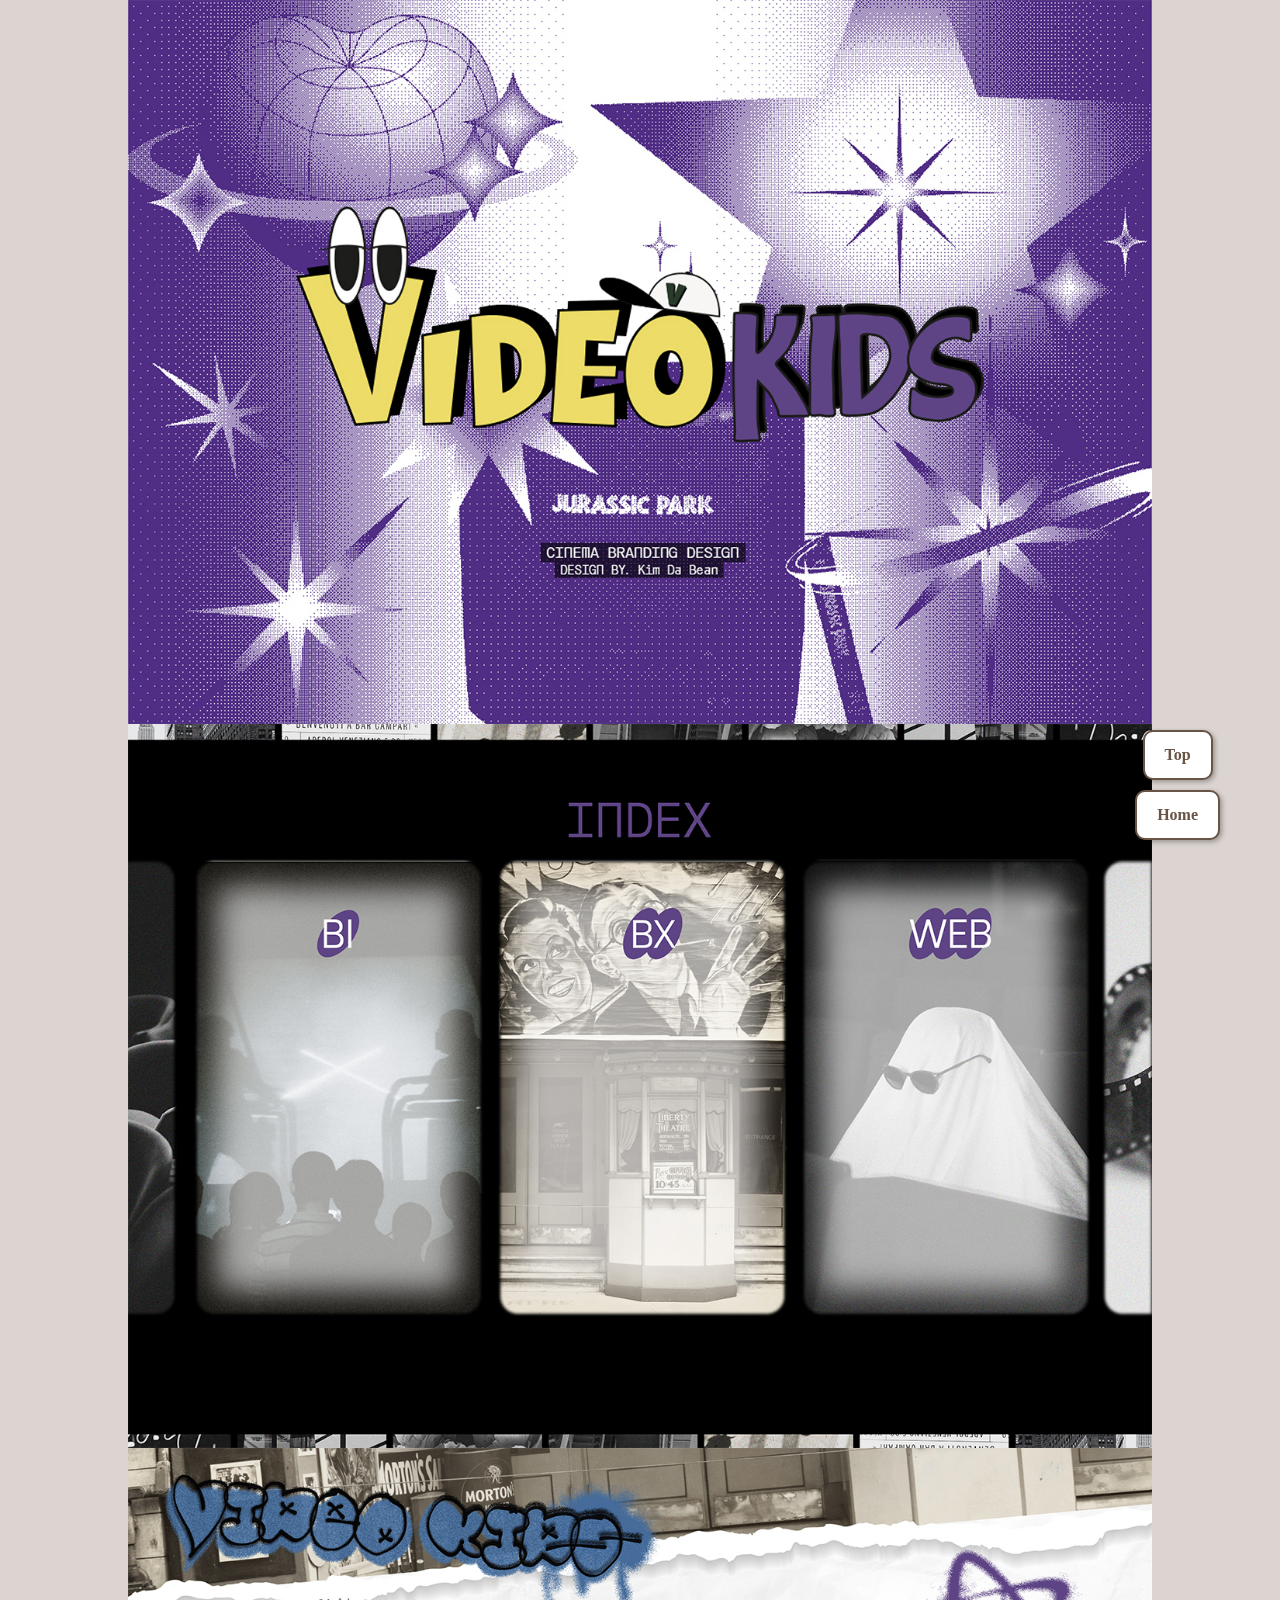
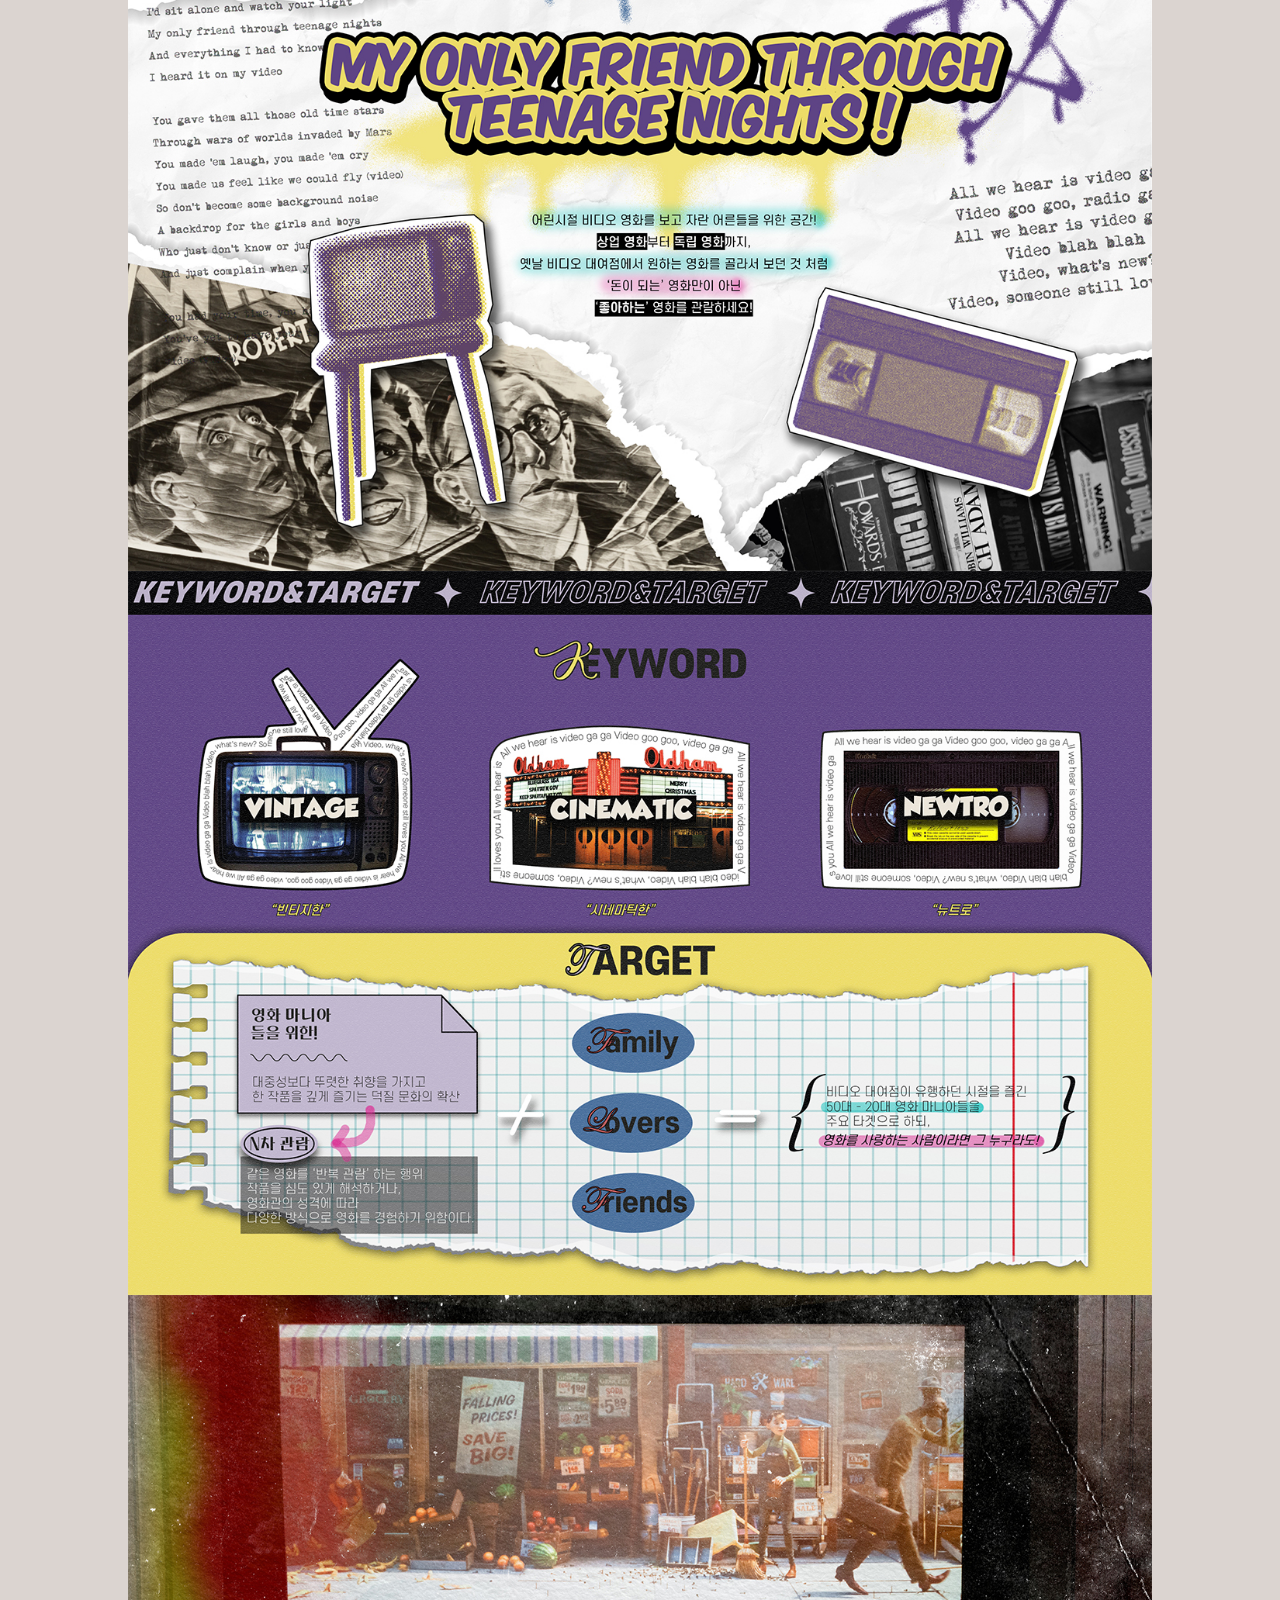
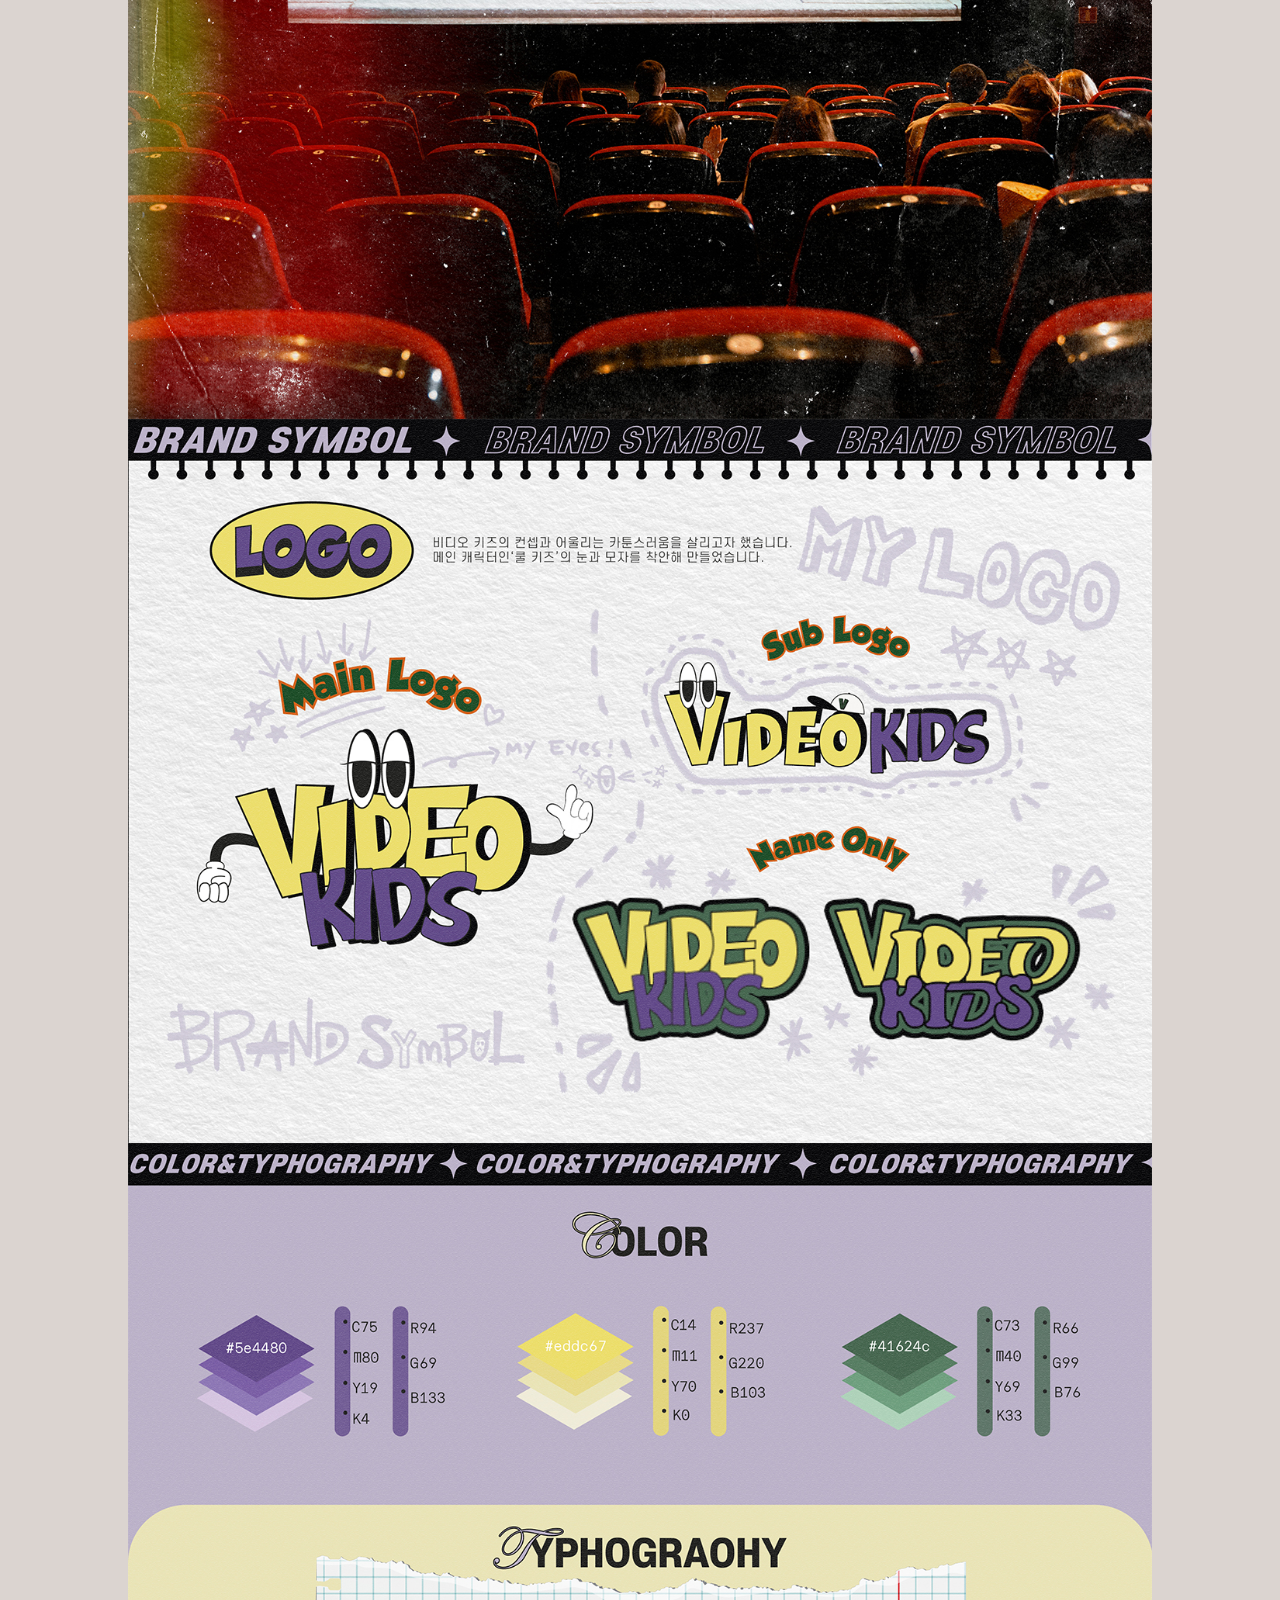
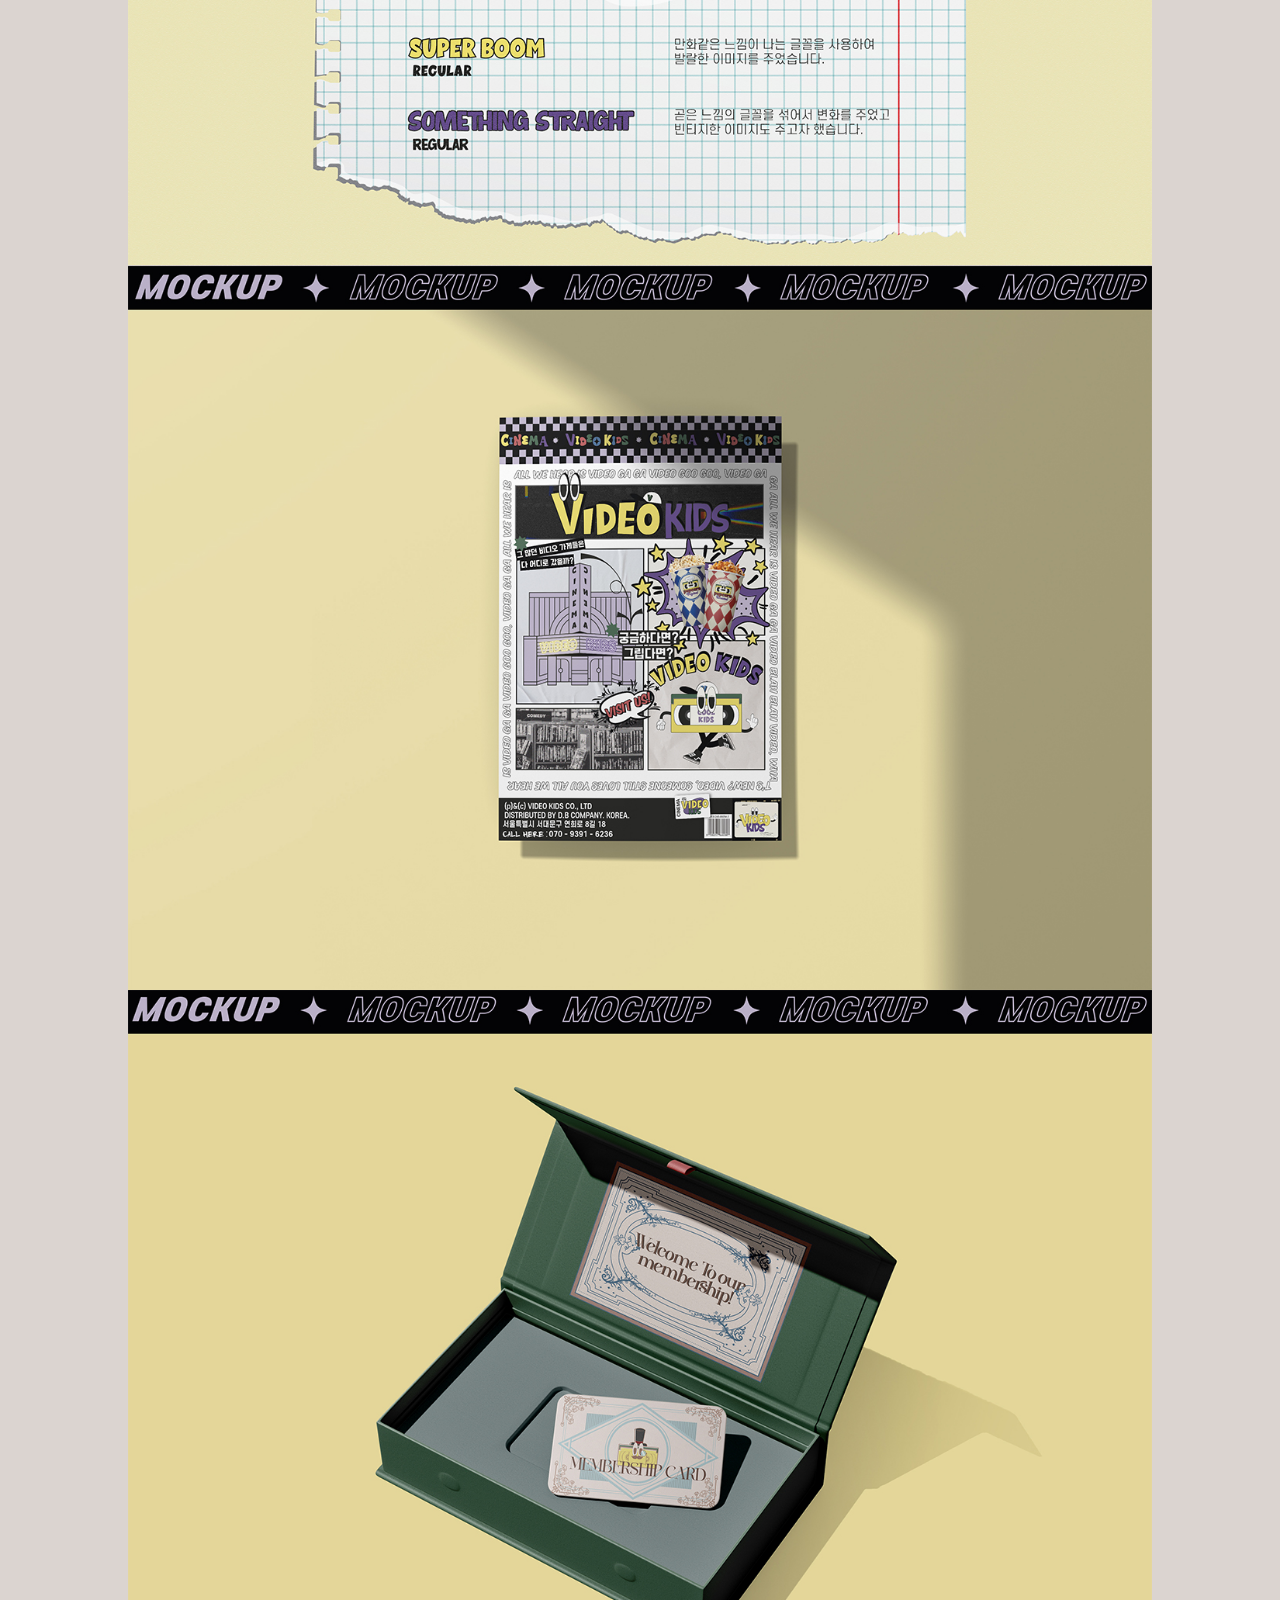
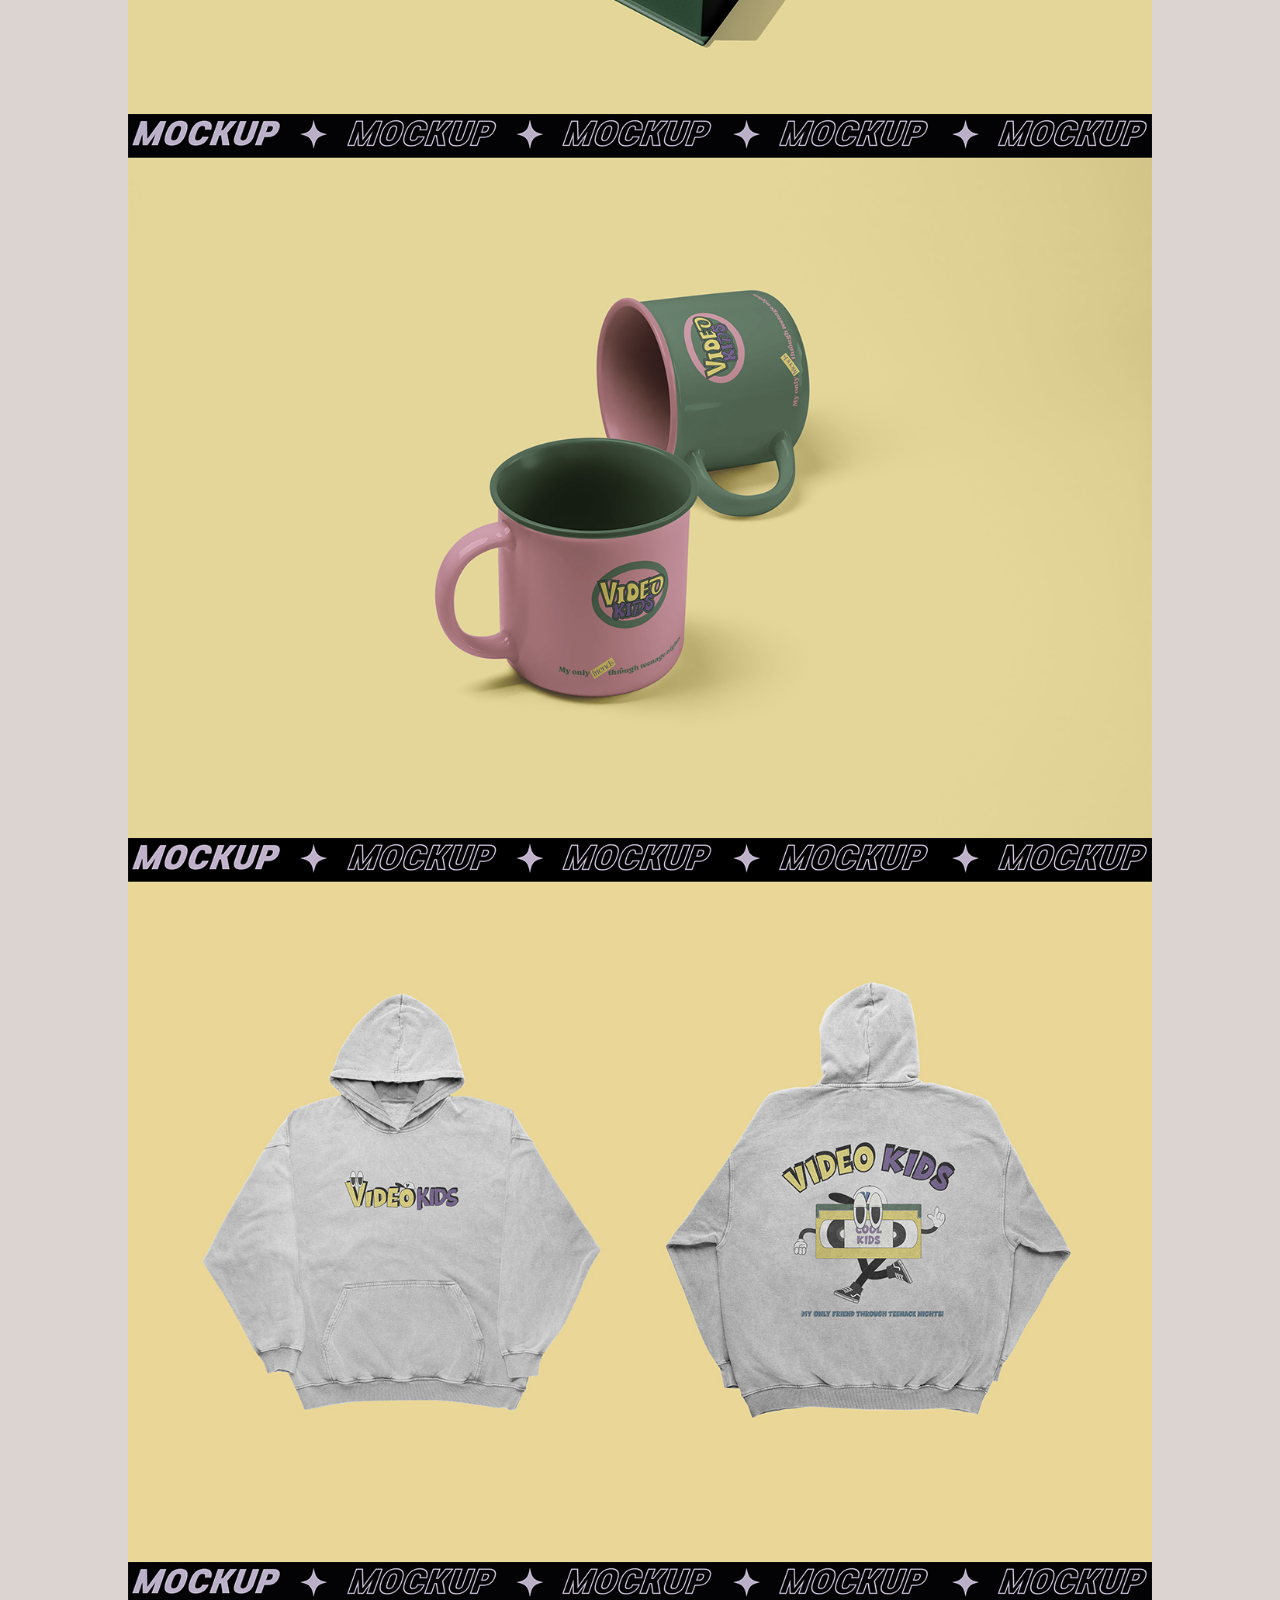
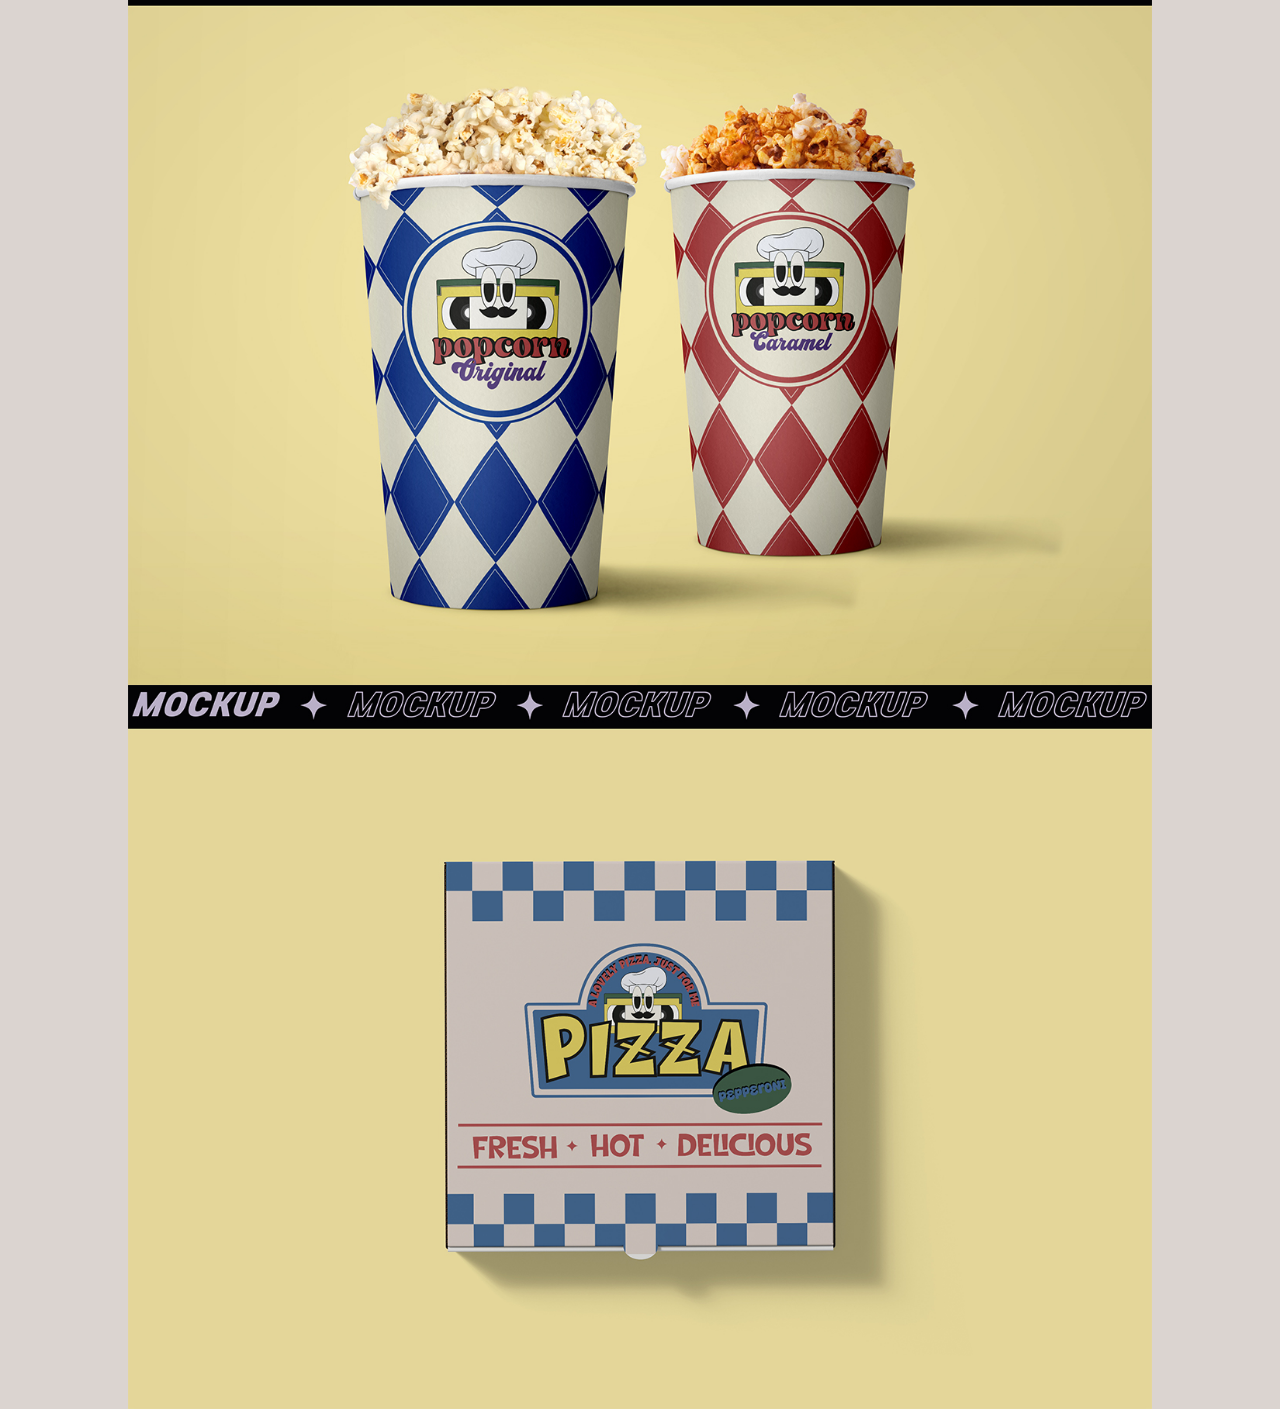
<file: guide/bi.html>
<!DOCTYPE html>
<html lang="ko">
<head>
    <meta charset="UTF-8">
    <meta http-equiv="X-UA-Compatible" content="IE=edge">
    <meta name="viewport" content="width=device-width, initial-scale=1">
    <title>브랜드명</title>
    <link href="https://webfontworld.github.io/pretendard/Pretendard.css" rel="stylesheet">
    <link rel="stylesheet" href="./guide.css">
</head>
<body>
    <div class="brand1">
        <!-- bi 이미지 넣기(너비 1320px) -->
        <img src="./guide_img/1.jpg" alt="표지">
        <img src="./guide_img/2.jpg" alt="인덱스">
        <img src="./guide_img/3.jpg" alt="오버뷰">
        <img src="./guide_img/4.jpg" alt="KEYWORD&target">
        <img src="./guide_img/5.jpg" alt="SWOT">
        <img src="./guide_img/6.jpg" alt="logo">
        <img src="./guide_img/7.jpg" alt="color&typography">
        <img src="./guide_img/8.jpg" alt="mockup">
        <img src="./guide_img/9.jpg" alt="mockup">
        <img src="./guide_img/10.jpg" alt="mockup">
        <img src="./guide_img/11.jpg" alt="mockup">
        <img src="./guide_img/12.jpg" alt="mockup">
        <img src="./guide_img/13.jpg" alt="mockup">

        <!-- 버튼 -->
        <ul class="btn_1">
			<li><a href="#">Top</a></li>
			<li><a href="../index.html#portfolio">Home</a></li>
		</ul>
    </div>
</body>
</html>
</file>
<file: guide/guide.css>
*{margin:0; padding:0;}
a{text-decoration:none;}
body{
    font-family: 'Pretendard';
    font-size: 16px;
    line-height: 26px;
}

/* 배경색상 */
.brand1{
    background-color: #dbd4d0;
}

/* 이미지 크기 */
img{
    width: 80%;
	max-width:1320px;
    display: block;
    margin: auto;
}

/* 버튼 */
.btn_1 {
	list-style: none;
	position: fixed;
	bottom: 50px;
	right: 50px;
	text-align: center;
	z-index: 99;
}

.btn_1 li {
	margin: 10px;
}

.btn_1 li a {
	display: inline-block;
	padding: 10px 20px;
	border-radius: 10px;
	box-shadow: 2px 2px 5px rgba(0, 0, 0, 0.3);
	background: #fff;
	color: #6a5445;
	border: 2px solid #6a5445;
	font-weight: bold;
}

.btn_1 li a:hover{
	background-color: #6a5445;
	color: #fff;
}
</file>
